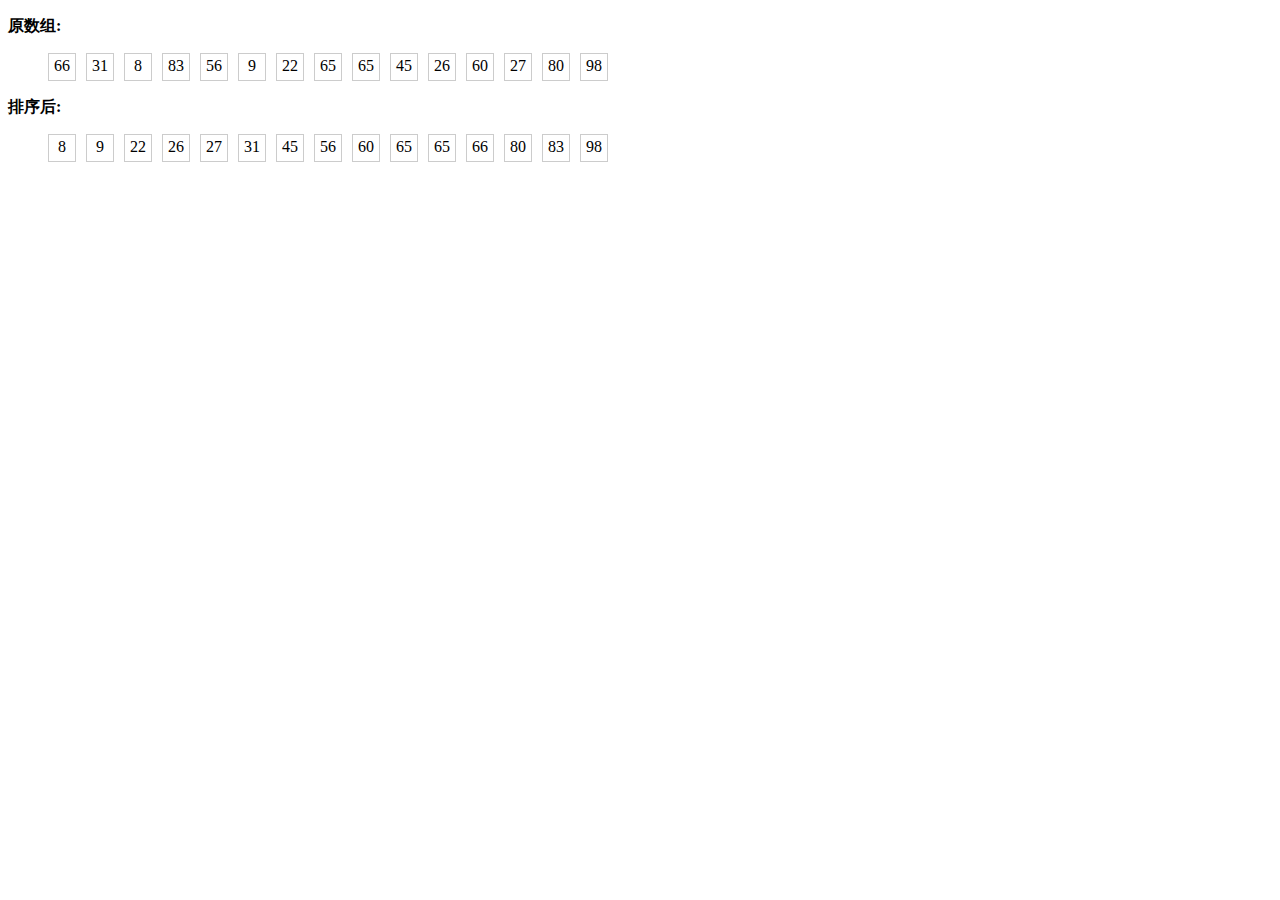
<file: 第一题/index.html>
<!DOCTYPE html>
<html lang="en">
<head>
  <meta charset="UTF-8">
  <meta name="viewport" content="width=device-width, initial-scale=1.0">
  <meta http-equiv="X-UA-Compatible" content="ie=edge">
  <title>冒泡排序</title>
  <style>
    li {
      display: inline-block;
      width: 20px;
      height: 20px;
      padding: 3px;
      margin-right: 10px;
      text-align: center;
      border: 1px solid #ccc;
    }
  </style>
</head>
<body>
  <p>
    <b>原数组:</b>
    <ul id="randomArray"></ul>
  </p>
  <p>
    <b>排序后:</b>
    <ul id="sortedArray"></ul>
  </p>
  <script src="./popsort.js"></script>
</body>
</html>
</file>
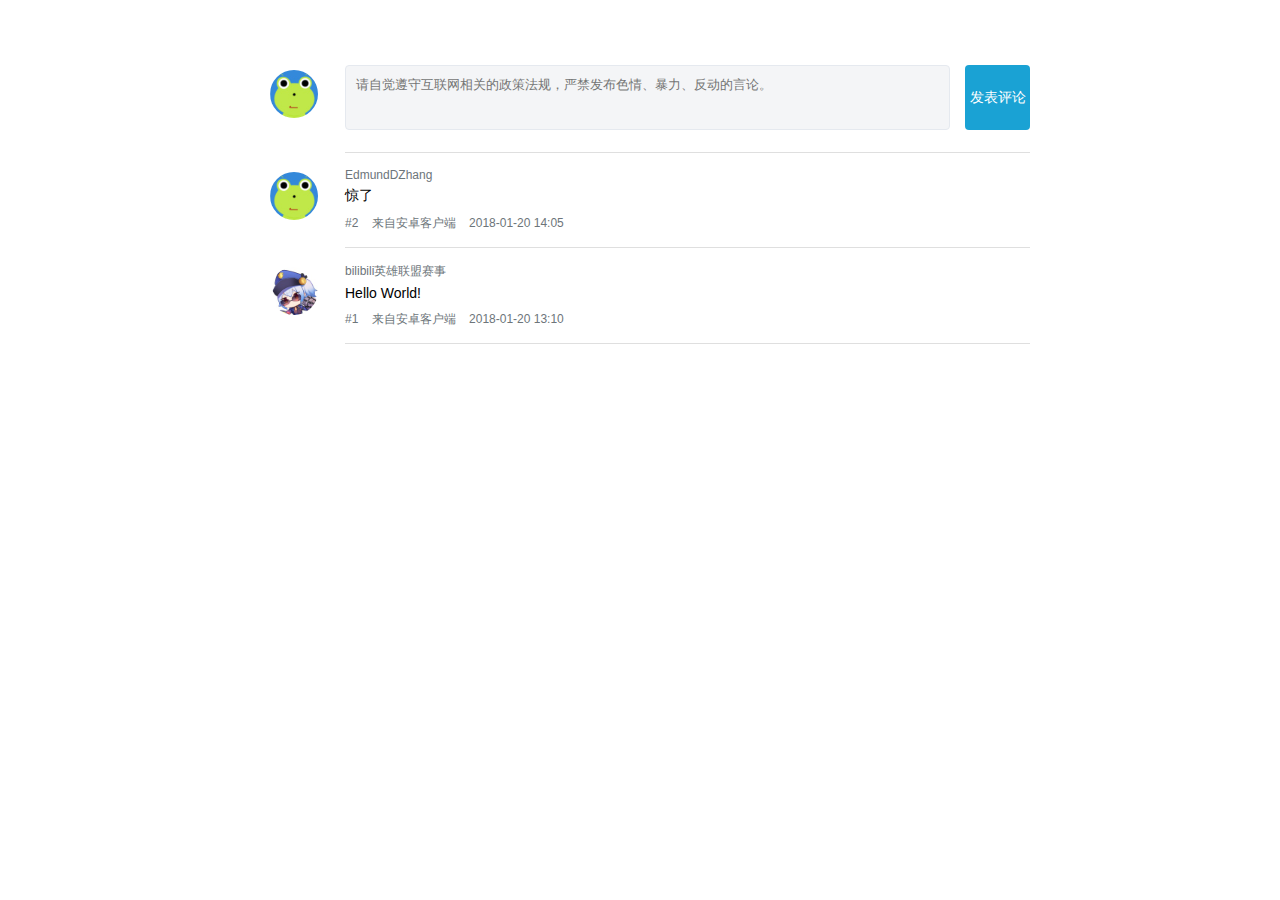
<file: 第三题/前端页面/index.html>
<!DOCTYPE html>
<html lang="en">

<head>
  <meta charset="UTF-8">
  <meta name="viewport" content="width=device-width, initial-scale=1.0">
  <meta http-equiv="X-UA-Compatible" content="ie=edge">
  <link rel="stylesheet" href="./styles/main.css">
  <title>Question3</title>
</head>

<body>
  <div class="container">
    <div class="comment-send">
      <form id="commentForm">
        <span class="comment-avatar">
          <img src="./images/avatar1.jpg" alt="avatar">
        </span>
        <textarea class="comment-send-input" id = "talkwords" name="comment" form="commentForm" cols="80" rows="5" placeholder="请自觉遵守互联网相关的政策法规，严禁发布色情、暴力、反动的言论。"></textarea>
        <input class="comment-send-button" id = "talksub" type="submit" value="发表评论">
      </form>
    </div>
    <div id="blank"  class="comment-list">
      <div class="comment">
        <span class="comment-avatar">
          <img src="./images/avatar1.jpg" alt="avatar">
        </span>
        <div class="comment-content">
          <p class="comment-content-name">EdmundDZhang</p>
          <p class="comment-content-article">惊了</p>
          <p class="comment-content-footer">
            <span class="comment-content-footer-id">#2</span>
            <span class="comment-content-footer-device">来自安卓客户端</span>
            <span class="comment-content-footer-timestamp">2018-01-20 14:05</span>
          </p>
        </div>
        <div class="cls"></div>
      </div>
      <div class="comment comment-bottom">
        <span class="comment-avatar">
          <img src="./images/avatar2.jpg" alt="avatar">
        </span>
        <div class="comment-content">
          <p class="comment-content-name">bilibili英雄联盟赛事</p>
          <p class="comment-content-article">Hello World!</p>
          <p class="comment-content-footer">
            <span class="comment-content-footer-id">#1</span>
            <span class="comment-content-footer-device">来自安卓客户端</span>
            <span class="comment-content-footer-timestamp">2018-01-20 13:10</span>
          </p>
        </div>
        <div class="cls"></div>
      </div>
    </div>
  </div>
</body>
<script type="text/javascript" src="js/text3.js"></script>
</html>
</file>
<file: 第三题/前端页面/styles/main.css>
* {
  margin: 0;
  padding: 0;
  font-family: Microsoft YaHei, Arial, Helvetica, sans-serif;
}

.cls {
  clear: both;
}

.container {
  width: 780px;
  min-height: 10px;
  margin: 50px auto;
  /* border: 1px solid #dfdfdf; */
}

.comment {
  min-height: 60px;
  /* border: 1px solid red; */
}

.comment-avatar img {
  margin: 20px 0 0 20px;
  width: 48px;
  height: 48px;
  border-radius: 50%;
}

.comment-content {
  float: right;
  width: 685px;
  padding-top: 15px;
  border-top: 1px solid #dfdfdf;
}

.comment-bottom>.comment-content {
  border-bottom: 1px solid #dfdfdf;
}

.comment-content-name {
  color: #6d757a;
  font-size: 12px;
  margin-bottom: 5px;
}

.comment-content-article {
  font-size: 14px;
  margin-bottom: 10px;
}

.comment-content-footer {
  color: #6d757a;
  font-size: 12px;
  margin-bottom: 15px;
}

.comment-content-footer span {
  margin-right: 10px;
}


.comment-send {
  position: relative;
  margin-bottom: 30px;
}

.comment-send-input {
  outline: none;
  box-sizing: border-box;
  -moz-box-sizing: border-box;
  transition: all 0.3s;
  position: absolute;
  top: 15px; left: 95px;
  resize: none;
  width: 605px;
  height: 65px;
  padding: 10px;
  border-radius: 4px;
  background: #f4f5f7;
  border: 1px solid #e5e9ef;
}
.comment-send-input:hover, .comment-send-input:active {
  background: #fff;
  color: #555;
}

.comment-send-button {
  border: none;
  cursor: pointer;
  user-select: none;
  -moz-user-select: none;
  transition: all 0.3s;
  position: absolute;
  top: 15px; right: 0px;
  width: 65px;
  height: 65px;
  border-radius: 4px;
  background: #1aa2d4;
  color: #fff;
  font-size: 14px;
  text-align: center;
}
.comment-send-button:hover {
  background: #1eb6e3;
}
</file>
